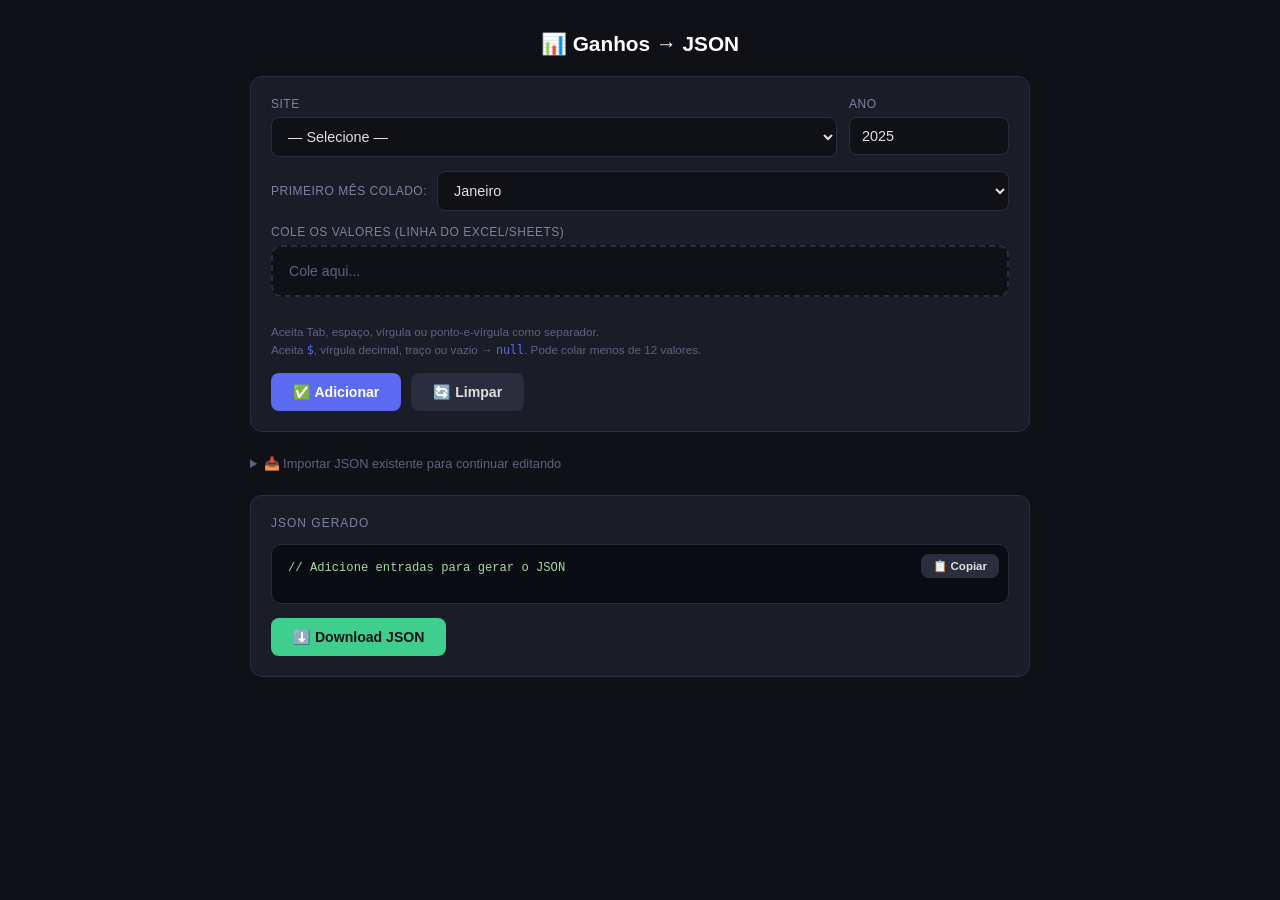
<file: conversor.html>
<!DOCTYPE html>
<html lang="pt-BR">
<head>
  <meta charset="UTF-8" />
  <meta name="viewport" content="width=device-width, initial-scale=1.0"/>
  <title>Ganhos → JSON</title>
  <style>
    * { box-sizing: border-box; margin: 0; padding: 0; }

    body {
      font-family: 'Segoe UI', sans-serif;
      background: #0f1117;
      color: #e0e0e0;
      min-height: 100vh;
      padding: 32px 20px;
    }

    .container {
      max-width: 780px;
      margin: 0 auto;
      display: flex;
      flex-direction: column;
      gap: 20px;
    }

    h1 {
      font-size: 1.3rem;
      color: #fff;
      text-align: center;
    }

    .card {
      background: #1a1d27;
      border: 1px solid #2a2d3e;
      border-radius: 12px;
      padding: 20px;
      display: flex;
      flex-direction: column;
      gap: 14px;
    }

    .row {
      display: flex;
      gap: 12px;
      flex-wrap: wrap;
    }

    .field {
      display: flex;
      flex-direction: column;
      gap: 6px;
      flex: 1;
      min-width: 160px;
    }

    label {
      font-size: 0.75rem;
      text-transform: uppercase;
      letter-spacing: 0.5px;
      color: #7c83a0;
    }

    select, input {
      background: #0f1117;
      border: 1px solid #2a2d3e;
      border-radius: 8px;
      color: #e0e0e0;
      padding: 10px 12px;
      font-size: 0.9rem;
      outline: none;
      width: 100%;
      transition: border-color 0.2s;
    }

    select:focus, input:focus { border-color: #5b6af0; }

    /* Mês de início */
    .start-month-row {
      display: flex;
      align-items: center;
      gap: 10px;
      flex-wrap: wrap;
    }

    .start-month-row label {
      white-space: nowrap;
    }

    .start-month-row select {
      width: auto;
      flex: 1;
      min-width: 130px;
    }

    .paste-area {
      background: #0f1117;
      border: 2px dashed #2a2d3e;
      border-radius: 10px;
      padding: 16px;
      font-size: 0.88rem;
      color: #5c6380;
      outline: none;
      min-height: 52px;
      cursor: text;
      transition: border-color 0.2s, color 0.2s;
      white-space: pre-wrap;
      word-break: break-all;
      overflow-x: auto;
    }

    .paste-area:focus { border-color: #5b6af0; }
    .paste-area.has-data { border-color: #3ecf8e55; color: #3ecf8e; }
    .paste-area.error    { border-color: #e05b5b88; color: #e05b5b; }

    .hint {
      font-size: 0.73rem;
      color: #5c6380;
      line-height: 1.5;
    }

    .hint code { color: #5b6af0; }

    /* Preview meses */
    .months-preview {
      display: grid;
      grid-template-columns: repeat(6, 1fr);
      gap: 8px;
    }

    .month-chip {
      background: #0f1117;
      border: 1px solid #2a2d3e;
      border-radius: 8px;
      padding: 8px 6px;
      text-align: center;
      transition: border-color 0.2s;
    }

    .month-chip .name {
      font-size: 0.65rem;
      color: #5c6380;
      text-transform: uppercase;
      letter-spacing: 0.4px;
      margin-bottom: 4px;
    }

    .month-chip .val {
      font-size: 0.88rem;
      font-weight: 700;
      color: #7c83a0;
    }

    .month-chip.has-val  { border-color: #3ecf8e55; }
    .month-chip.has-val .val  { color: #3ecf8e; }
    .month-chip.null-val .val { color: #3a3f55; font-weight: 400; font-size: 0.72rem; }
    .month-chip.zero-val .val { color: #5c6380; }

    button {
      padding: 11px 22px;
      border-radius: 8px;
      border: none;
      font-size: 0.88rem;
      font-weight: 700;
      cursor: pointer;
      transition: opacity 0.2s, transform 0.1s;
    }

    button:active { transform: scale(0.97); }
    button:hover  { opacity: 0.85; }

    .btn-primary { background: #5b6af0; color: #fff; }
    .btn-success { background: #3ecf8e; color: #0f1117; }
    .btn-neutral { background: #2a2d3e; color: #e0e0e0; }
    .btn-danger  { background: #e05b5b; color: #fff; }
    .btn-warning { background: #f0a83a; color: #0f1117; }

    .btn-row { display: flex; gap: 10px; flex-wrap: wrap; }

    .json-wrap { position: relative; }

    pre#jsonOutput {
      background: #0a0c14;
      border: 1px solid #2a2d3e;
      border-radius: 10px;
      padding: 16px;
      font-family: 'Courier New', monospace;
      font-size: 0.76rem;
      color: #a8d8a8;
      white-space: pre;
      overflow: auto;
      max-height: 400px;
      min-height: 60px;
    }

    .copy-btn {
      position: absolute;
      top: 10px;
      right: 10px;
      padding: 5px 12px;
      font-size: 0.72rem;
    }

    .entry-item {
      background: #0f1117;
      border: 1px solid #2a2d3e;
      border-radius: 8px;
      padding: 10px 14px;
      display: flex;
      justify-content: space-between;
      align-items: center;
      gap: 10px;
      flex-wrap: wrap;
    }

    .entry-label { font-size: 0.84rem; color: #b0b8d4; }
    .entry-total { font-size: 0.95rem; font-weight: 700; color: #3ecf8e; }

    .remove-btn {
      background: none;
      border: 1px solid #e05b5b55;
      color: #e05b5b;
      padding: 4px 10px;
      font-size: 0.72rem;
      border-radius: 6px;
    }

    .toast {
      position: fixed;
      bottom: 24px;
      right: 24px;
      background: #3ecf8e;
      color: #0f1117;
      padding: 10px 20px;
      border-radius: 8px;
      font-weight: 700;
      font-size: 0.84rem;
      opacity: 0;
      transition: opacity 0.3s;
      pointer-events: none;
      z-index: 999;
    }

    .toast.show { opacity: 1; }

    .section-title {
      font-size: 0.75rem;
      text-transform: uppercase;
      letter-spacing: 1px;
      color: #7c83a0;
    }

    .import-area {
      background: #0a0c14;
      border: 1px solid #2a2d3e;
      border-radius: 10px;
      padding: 12px;
      font-family: 'Courier New', monospace;
      font-size: 0.76rem;
      color: #e0e0e0;
      resize: vertical;
      min-height: 90px;
      width: 100%;
      outline: none;
    }

    .import-area:focus { border-color: #5b6af0; }

    details summary {
      cursor: pointer;
      font-size: 0.8rem;
      color: #5c6380;
      padding: 4px 0;
      user-select: none;
    }

    details[open] summary { color: #7c83a0; }

    .debug-line {
      font-size: 0.7rem;
      color: #5c6380;
      font-family: monospace;
      margin-top: 4px;
      min-height: 16px;
    }

    @media (max-width: 520px) {
      .months-preview { grid-template-columns: repeat(4, 1fr); }
    }
  </style>
</head>
<body>
<div class="container">
  <h1>📊 Ganhos → JSON</h1>

  <!-- ENTRADA -->
  <div class="card">
    <div class="row">
      <div class="field">
        <label>Site</label>
        <select id="siteSelect" onchange="onSiteChange()">
          <option value="">— Selecione —</option>
          <option>Adobe Stock</option>
          <option>Freepik</option>
          <option>Shutterstock</option>
          <option>Getty Images</option>
          <option>Deposite Photos</option>
          <option>123RF</option>
          <option>Dreamstime</option>
          <option>Pond5</option>
          <option>Alamy</option>
          <option>Udemy</option>
          <option>Envato</option>
          <option>Hotmart</option>
          <option value="__novo__">+ Novo site...</option>
        </select>
      </div>
      <div class="field" id="novoSiteField" style="display:none">
        <label>Nome do site</label>
        <input type="text" id="novoSiteInput" placeholder="Ex: Pond5" />
      </div>
      <div class="field" style="max-width:110px">
        <label>Ano</label>
        <input type="number" id="yearInput" value="2025" min="2000" max="2100" />
      </div>
    </div>

    <!-- Mês de início -->
    <div class="start-month-row">
      <label>Primeiro mês colado:</label>
      <select id="startMonth">
        <option value="0">Janeiro</option>
        <option value="1">Fevereiro</option>
        <option value="2">Março</option>
        <option value="3">Abril</option>
        <option value="4">Maio</option>
        <option value="5">Junho</option>
        <option value="6">Julho</option>
        <option value="7">Agosto</option>
        <option value="8">Setembro</option>
        <option value="9">Outubro</option>
        <option value="10">Novembro</option>
        <option value="11">Dezembro</option>
      </select>
    </div>

    <div>
      <label style="display:block;margin-bottom:6px">Cole os valores (linha do Excel/Sheets)</label>
      <div
        class="paste-area"
        id="pasteArea"
        contenteditable="true"
        spellcheck="false"
        onpaste="handlePaste(event)"
        oninput="handleInput()"
        onkeydown="if(event.key==='Enter')event.preventDefault()"
      >Cole aqui...</div>
      <div class="debug-line" id="debugLine"></div>
      <p class="hint" style="margin-top:6px">
        Aceita Tab, espaço, vírgula ou ponto-e-vírgula como separador.<br>
        Aceita <code>$</code>, vírgula decimal, traço ou vazio → <code>null</code>. Pode colar menos de 12 valores.
      </p>
    </div>

    <!-- Preview meses -->
    <div id="previewWrap" style="display:none">
      <div class="months-preview" id="monthsPreview"></div>
    </div>

    <div class="btn-row">
      <button class="btn-primary" onclick="addEntry()">✅ Adicionar</button>
      <button class="btn-neutral" onclick="clearPaste()">🔄 Limpar</button>
    </div>
  </div>

  <!-- ENTRADAS -->
  <div id="entriesCard" class="card" style="display:none">
    <span class="section-title">Entradas adicionadas</span>
    <div id="entriesList"></div>
  </div>

  <!-- IMPORTAR -->
  <details>
    <summary>📥 Importar JSON existente para continuar editando</summary>
    <div class="card" style="margin-top:10px">
      <textarea class="import-area" id="importInput" placeholder='Cole seu JSON aqui...'></textarea>
      <div class="btn-row">
        <button class="btn-warning" onclick="importJSON()">📥 Importar</button>
        <button class="btn-danger"  onclick="resetAll()">🗑️ Resetar tudo</button>
      </div>
    </div>
  </details>

  <!-- JSON FINAL -->
  <div class="card">
    <span class="section-title">JSON gerado</span>
    <div class="json-wrap">
      <pre id="jsonOutput">// Adicione entradas para gerar o JSON</pre>
      <button class="btn-neutral copy-btn" onclick="copyJSON()">📋 Copiar</button>
    </div>
    <div class="btn-row">
      <button class="btn-success" onclick="downloadJSON()">⬇️ Download JSON</button>
    </div>
  </div>
</div>

<div class="toast" id="toast"></div>

<script>
  const MONTHS = [
    'janeiro','fevereiro','marco','abril','maio','junho',
    'julho','agosto','setembro','outubro','novembro','dezembro'
  ];
  const MONTH_LABELS = [
    'Jan','Fev','Mar','Abr','Mai','Jun',
    'Jul','Ago','Set','Out','Nov','Dez'
  ];

  let state = { sites: {}, availableBalances: {} };
  let sessionEntries = [];
  let parsedValues = []; // array esparso: índice = posição no ano (0=jan..11=dez), valor = number|null|undefined

  // ── Helpers ───────────────────────────────────────────

  function onSiteChange() {
    const v = document.getElementById('siteSelect').value;
    document.getElementById('novoSiteField').style.display =
      v === '__novo__' ? 'flex' : 'none';
  }

  function getSite() {
    const v = document.getElementById('siteSelect').value;
    if (v === '__novo__') return document.getElementById('novoSiteInput').value.trim();
    return v;
  }

  // ── Parser robusto ────────────────────────────────────
  function parseRaw(raw) {
    // Remove placeholder
    if (!raw || raw.trim() === 'Cole aqui...') return null;

    // Estratégia: split por Tab primeiro (planilha), depois fallback
    let parts;

    if (raw.includes('\t')) {
      parts = raw.split('\t');
    } else if (raw.includes(';')) {
      parts = raw.split(';');
    } else if (raw.includes(',')) {
      // Pode ser separador OU decimal — heurística:
      // se tiver padrão "número,número número" provavelmente é separador
      // se tiver padrão "número,número" (menos itens) pode ser decimal
      const commaSplit = raw.split(',');
      // Se cada parte tem pelo menos um dígito e parece valor monetário → separador
      // Caso contrário tenta espaço
      const looksLikeSeparator = commaSplit.length > 1 &&
        commaSplit.every(p => /[\d]/.test(p.trim()));
      if (looksLikeSeparator && commaSplit.length > 2) {
        parts = commaSplit;
      } else {
        parts = raw.split(/\s+/);
      }
    } else {
      parts = raw.split(/\s+/);
    }

    return parts;
  }

  function cleanValue(str) {
    if (!str && str !== 0) return null;
    let s = String(str).trim();
    if (s === '' || s === '-' || s.toLowerCase() === 'null' ||
        s.toLowerCase() === 'n/a' || s === '—') return null;

    // Remove símbolo de moeda e espaços
    s = s.replace(/[$€£R$\s]/g, '');

    // Troca vírgula decimal por ponto
    // Mas só se não for separador (já dividimos antes)
    s = s.replace(',', '.');

    const n = parseFloat(s);
    return isNaN(n) ? null : n;
  }

  // ── Paste / Input ─────────────────────────────────────
  function handlePaste(e) {
    e.preventDefault();
    const text = e.clipboardData.getData('text/plain');
    const el = document.getElementById('pasteArea');
    el.textContent = text;
    processInput(text);
  }

  function handleInput() {
    const text = document.getElementById('pasteArea').textContent;
    processInput(text);
  }

  function processInput(raw) {
    const el = document.getElementById('pasteArea');
    const debug = document.getElementById('debugLine');

    if (!raw || raw.trim() === '' || raw.trim() === 'Cole aqui...') {
      parsedValues = [];
      el.classList.remove('has-data', 'error');
      document.getElementById('previewWrap').style.display = 'none';
      debug.textContent = '';
      return;
    }

    const parts = parseRaw(raw);
    if (!parts || parts.length === 0) {
      el.classList.add('error');
      el.classList.remove('has-data');
      debug.textContent = 'Não foi possível interpretar os valores.';
      return;
    }

    const startIdx = parseInt(document.getElementById('startMonth').value);
    const values = parts.slice(0, 12 - startIdx).map(cleanValue);

    // Monta array de 12 posições (undefined = mês sem dado)
    parsedValues = new Array(12).fill(undefined);
    values.forEach((v, i) => {
      parsedValues[startIdx + i] = v; // null = vazio, number = valor
    });

    const found = values.filter(v => v !== null).length;
    const nulls  = values.filter(v => v === null).length;

    el.classList.add('has-data');
    el.classList.remove('error');
    debug.textContent = `${parts.length} célula(s) detectada(s) · ${found} com valor · ${nulls} vazia(s)`;

    renderPreview();
  }

  function renderPreview() {
    document.getElementById('previewWrap').style.display = 'block';
    const grid = document.getElementById('monthsPreview');
    grid.innerHTML = MONTHS.map((m, i) => {
      const v = parsedValues[i];
      let cls, display;

      if (v === undefined) {
        cls = 'month-chip';
        display = '<span style="color:#2a2d3e;font-size:0.7rem">—</span>';
      } else if (v === null) {
        cls = 'month-chip null-val';
        display = 'null';
      } else if (v === 0) {
        cls = 'month-chip zero-val';
        display = '0.00';
      } else {
        cls = 'month-chip has-val';
        display = v.toFixed(2);
      }

      return `
        <div class="${cls}">
          <div class="name">${MONTH_LABELS[i]}</div>
          <div class="val">${display}</div>
        </div>`;
    }).join('');
  }

  function clearPaste() {
    const el = document.getElementById('pasteArea');
    el.textContent = 'Cole aqui...';
    el.classList.remove('has-data', 'error');
    parsedValues = [];
    document.getElementById('previewWrap').style.display = 'none';
    document.getElementById('debugLine').textContent = '';
  }

  // ── Add entry ─────────────────────────────────────────
  function addEntry() {
    const site = getSite();
    const year = document.getElementById('yearInput').value.trim();

    if (!site)  { toast('Selecione o site!', true); return; }
    if (!year)  { toast('Informe o ano!', true); return; }
    if (parsedValues.length === 0 || parsedValues.every(v => v === undefined)) {
      toast('Cole os valores primeiro!', true); return;
    }

    const monthData = {};
    parsedValues.forEach((v, i) => {
      if (v !== undefined) monthData[MONTHS[i]] = v; // null vira null no JSON
    });

    if (!state.sites[site]) state.sites[site] = {};
    if (!state.sites[site][year]) state.sites[site][year] = {};
    Object.assign(state.sites[site][year], monthData);

    const total = Object.values(monthData)
      .filter(v => v !== null)
      .reduce((a, b) => a + b, 0);

    sessionEntries.push({ site, year, monthData, total });

    clearPaste();
    renderEntries();
    updateJSON();
    toast(`✅ ${site} ${year} adicionado!`);
  }

  // ── Entries ───────────────────────────────────────────
  function renderEntries() {
    const card = document.getElementById('entriesCard');
    const list = document.getElementById('entriesList');

    if (!sessionEntries.length) { card.style.display = 'none'; return; }
    card.style.display = 'flex';

    list.innerHTML = sessionEntries.map((e, i) => {
      const detail = Object.entries(e.monthData)
        .filter(([,v]) => v > 0)
        .map(([m,v]) => `${m}: $${v.toFixed(2)}`)
        .join(' · ') || '—';
      return `
        <div class="entry-item">
          <div>
            <div class="entry-label"><strong style="color:#fff">${e.site}</strong> — ${e.year}</div>
            <div style="font-size:0.72rem;color:#5c6380;margin-top:3px">${detail}</div>
          </div>
          <div style="display:flex;align-items:center;gap:12px">
            <span class="entry-total">$${e.total.toFixed(2)}</span>
            <button class="remove-btn" onclick="removeEntry(${i})">✕</button>
          </div>
        </div>`;
    }).join('');
  }

  function removeEntry(i) {
    const e = sessionEntries[i];
    if (state.sites[e.site]?.[e.year]) {
      Object.keys(e.monthData).forEach(m => delete state.sites[e.site][e.year][m]);
      if (!Object.keys(state.sites[e.site][e.year]).length) delete state.sites[e.site][e.year];
      if (!Object.keys(state.sites[e.site]).length) delete state.sites[e.site];
    }
    sessionEntries.splice(i, 1);
    renderEntries();
    updateJSON();
    toast('Entrada removida.');
  }

  // ── JSON ──────────────────────────────────────────────
  function updateJSON() {
    const out = document.getElementById('jsonOutput');
    if (!Object.keys(state.sites).length) {
      out.textContent = '// Adicione entradas para gerar o JSON';
      return;
    }

    const ordered = { sites: {} };
    Object.keys(state.sites).sort().forEach(site => {
      ordered.sites[site] = {};
      Object.keys(state.sites[site]).sort((a,b) => +a - +b).forEach(year => {
        ordered.sites[site][year] = {};
        MONTHS.forEach(m => {
          if (m in state.sites[site][year])
            ordered.sites[site][year][m] = state.sites[site][year][m];
        });
      });
    });

    if (Object.keys(state.availableBalances).length) {
      ordered.availableBalances = {};
      Object.keys(state.availableBalances).sort().forEach(s => {
        ordered.availableBalances[s] = state.availableBalances[s];
      });
    }

    out.textContent = JSON.stringify(ordered, null, 2);
  }

  function copyJSON() {
    const t = document.getElementById('jsonOutput').textContent;
    if (t.startsWith('//')) { toast('Nada para copiar!', true); return; }
    navigator.clipboard.writeText(t).then(() => toast('📋 Copiado!'));
  }

  function downloadJSON() {
    const t = document.getElementById('jsonOutput').textContent;
    if (t.startsWith('//')) { toast('Nada para baixar!', true); return; }
    const a = document.createElement('a');
    a.href = URL.createObjectURL(new Blob([t], { type: 'application/json' }));
    a.download = 'ganhos.json';
    a.click();
    toast('⬇️ Download iniciado!');
  }

  // ── Import / Reset ────────────────────────────────────
  function importJSON() {
    const raw = document.getElementById('importInput').value.trim();
    if (!raw) { toast('Cole um JSON primeiro!', true); return; }
    try {
      const parsed = JSON.parse(raw);
      if (parsed.sites) state.sites = parsed.sites;
      if (parsed.availableBalances) state.availableBalances = parsed.availableBalances;
      sessionEntries = [];
      renderEntries();
      updateJSON();
      document.getElementById('importInput').value = '';
      toast('✅ JSON importado!');
    } catch {
      toast('❌ JSON inválido!', true);
    }
  }

  function resetAll() {
    if (!confirm('Resetar tudo?')) return;
    state = { sites: {}, availableBalances: {} };
    sessionEntries = [];
    renderEntries();
    updateJSON();
    clearPaste();
    toast('🗑️ Resetado.');
  }

  // ── Toast ─────────────────────────────────────────────
  function toast(msg, err = false) {
    const el = document.getElementById('toast');
    el.textContent = msg;
    el.style.background = err ? '#e05b5b' : '#3ecf8e';
    el.style.color = err ? '#fff' : '#0f1117';
    el.classList.add('show');
    setTimeout(() => el.classList.remove('show'), 2500);
  }

  // Re-processa ao mudar mês de início
  document.getElementById('startMonth').addEventListener('change', () => {
    const text = document.getElementById('pasteArea').textContent;
    if (text && text !== 'Cole aqui...') processInput(text);
  });
</script>
</body>
</html>
</file>
